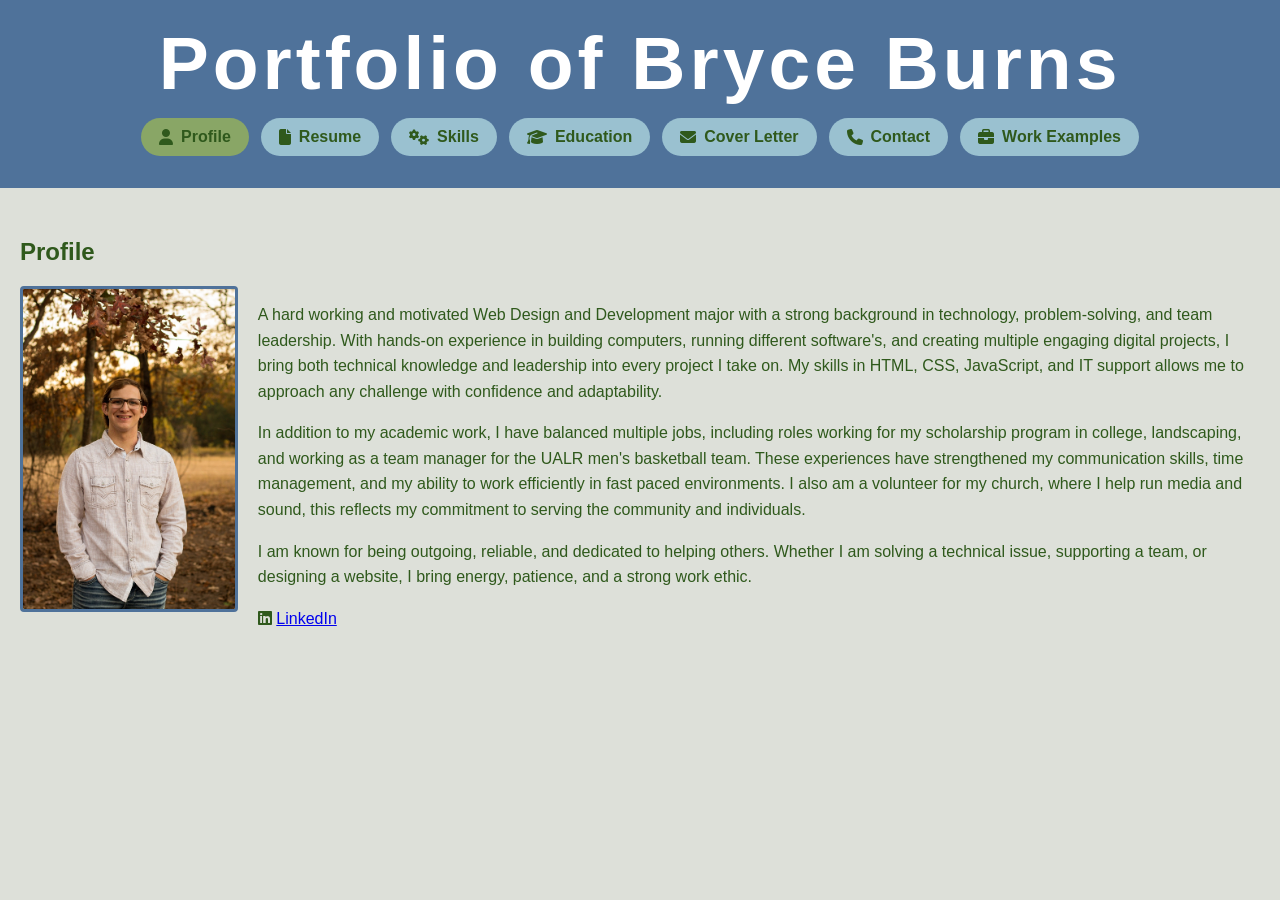
<file: index.html>
<!DOCTYPE html>
<html lang="en">
<head>
    <meta charset="UTF-8">
    <meta name="viewport" content="width=device-width, initial-scale=1.0">
    <title>Portfolio of Bryce Burns</title>
    <link rel="stylesheet" href="assets/css/style.css">
    <link rel="stylesheet" href="https://cdnjs.cloudflare.com/ajax/libs/font-awesome/6.5.0/css/all.min.css">

</head>
<body>

<header>
    <h1>Portfolio of Bryce Burns</h1>
<nav>
    <ul>
        <li class="active"><a href="index.html"><i class="fa-solid fa-user"></i> Profile</a></li>
        <li><a href="resume.html"><i class="fa-solid fa-file"></i> Resume</a></li>
        <li><a href="softskills.html"><i class="fa-solid fa-gears"></i> Skills</a></li>
        <li><a href="education.html"><i class="fa-solid fa-graduation-cap"></i> Education</a></li>
        <li><a href="coverletter.html"><i class="fa-solid fa-envelope"></i> Cover Letter</a></li>
        <li><a href="contact.html"><i class="fa-solid fa-phone"></i> Contact</a></li>
        <li class="dropdown">
            <a href="#"><i class="fa-solid fa-briefcase"></i> Work Examples</a>
            <ul class="dropdown-menu">
                <li><a href="web-examples.html"><i class="fa-solid fa-display"></i> Web Examples</a></li>
                <li><a href="programming-examples.html"><i class="fa-solid fa-code"></i> Programming Examples</a></li>
                <li><a href="database-examples.html"><i class="fa-solid fa-database"></i> Database Examples</a></li>
            </ul>
        </li>
    </ul>
</nav>
</header>


<section class="profile-section">
    <h2>Profile</h2>

    <div class="profile-container">
        <img src="assets/imgs/headshot.JPEG" alt="Profile Photo" class="profile-photo">

        <div class="profile-text">
            <p>A hard working and motivated Web Design and Development major with a strong background in technology, problem-solving, and team leadership. With hands-on experience in building computers, running different software's, and creating multiple engaging digital projects, I bring both technical knowledge and leadership into every project I take on. My skills in HTML, CSS, JavaScript, and IT support allows me to approach any challenge with confidence and adaptability.</p>

            <p>In addition to my academic work, I have balanced multiple jobs, including roles working for my scholarship program in college, landscaping, and working as a team manager for the UALR men's  basketball team. These experiences have strengthened my communication skills, time management, and my ability to work efficiently in fast paced environments. I also am a volunteer for my church, where I help run media and sound, this reflects my commitment to serving the community and individuals.</p>

            <p>I am known for being outgoing, reliable, and dedicated to helping others. Whether I am solving a technical issue, supporting a team, or designing a website, I bring energy, patience, and a strong work ethic.</p>

            <p><i class="fa-brands fa-linkedin"></i> <a href="https://www.linkedin.com/in/bryce-burns/" target="_blank">LinkedIn</a></p>
        </div>
    </div>
</section>

</body>
</html>
</file>
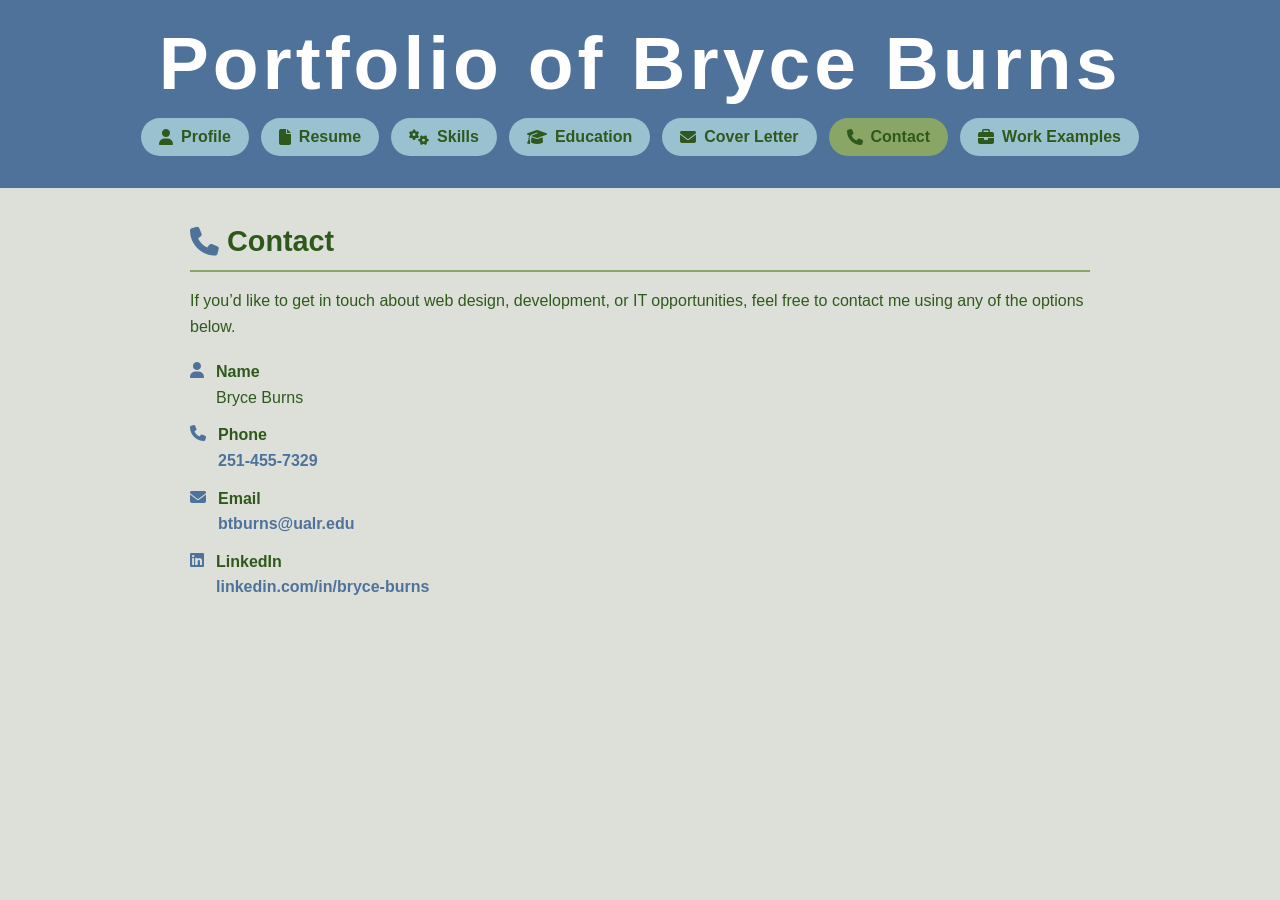
<file: contact.html>
<!DOCTYPE html>
<html lang="en">
<head>
    <meta charset="UTF-8">
    <meta name="viewport" content="width=device-width, initial-scale=1.0">
    <title>Portfolio of Bryce Burns</title>
    <link rel="stylesheet" href="assets/css/style.css">
    <link rel="stylesheet" href="https://cdnjs.cloudflare.com/ajax/libs/font-awesome/6.5.0/css/all.min.css">
</head>
<body>

<header>
    <h1>Portfolio of Bryce Burns</h1>
<nav>
    <ul>
        <li><a href="index.html"><i class="fa-solid fa-user"></i> Profile</a></li>
        <li><a href="resume.html"><i class="fa-solid fa-file"></i> Resume</a></li>
        <li><a href="softskills.html"><i class="fa-solid fa-gears"></i> Skills</a></li>
        <li><a href="education.html"><i class="fa-solid fa-graduation-cap"></i> Education</a></li>
        <li><a href="coverletter.html"><i class="fa-solid fa-envelope"></i> Cover Letter</a></li>
        <li class="active"><a href="contact.html"><i class="fa-solid fa-phone"></i> Contact</a></li>
        <li class="dropdown">
            <a href="#"><i class="fa-solid fa-briefcase"></i> Work Examples</a>
            <ul class="dropdown-menu">
                <li><a href="web-examples.html"><i class="fa-solid fa-display"></i> Web Examples</a></li>
                <li><a href="programming-examples.html"><i class="fa-solid fa-code"></i> Programming Examples</a></li>
                <li><a href="database-examples.html"><i class="fa-solid fa-database"></i> Database Examples</a></li>
            </ul>
        </li>
    </ul>
</nav>
</header>

<main class="contact-page">
    <section class="contact-section">
        <h2><i class="fa-solid fa-phone"></i> Contact</h2>

        <p class="contact-intro">
            If you’d like to get in touch about web design, development, or IT opportunities,
            feel free to contact me using any of the options below.
        </p>

        <div class="contact-items">
            <div class="contact-row">
                <i class="fa-solid fa-user"></i>
                <div>
                    <strong>Name</strong><br>
                    Bryce Burns
                </div>
            </div>

            <div class="contact-row">
                <i class="fa-solid fa-phone"></i>
                <div>
                    <strong>Phone</strong><br>
                    <a href="tel:12514557329">251-455-7329</a>
                </div>
            </div>

            <div class="contact-row">
                <i class="fa-solid fa-envelope"></i>
                <div>
                    <strong>Email</strong><br>
                    <a href="mailto:btburns@ualr.edu">btburns@ualr.edu</a>
                </div>
            </div>

            <div class="contact-row">
                <i class="fa-brands fa-linkedin"></i>
                <div>
                    <strong>LinkedIn</strong><br>
                    <a href="https://www.linkedin.com/in/bryce-burns/" target="_blank">
                        linkedin.com/in/bryce-burns
                    </a>
                </div>
            </div>
        </div>
    </section>
</main>

</body>
</html>
</file>
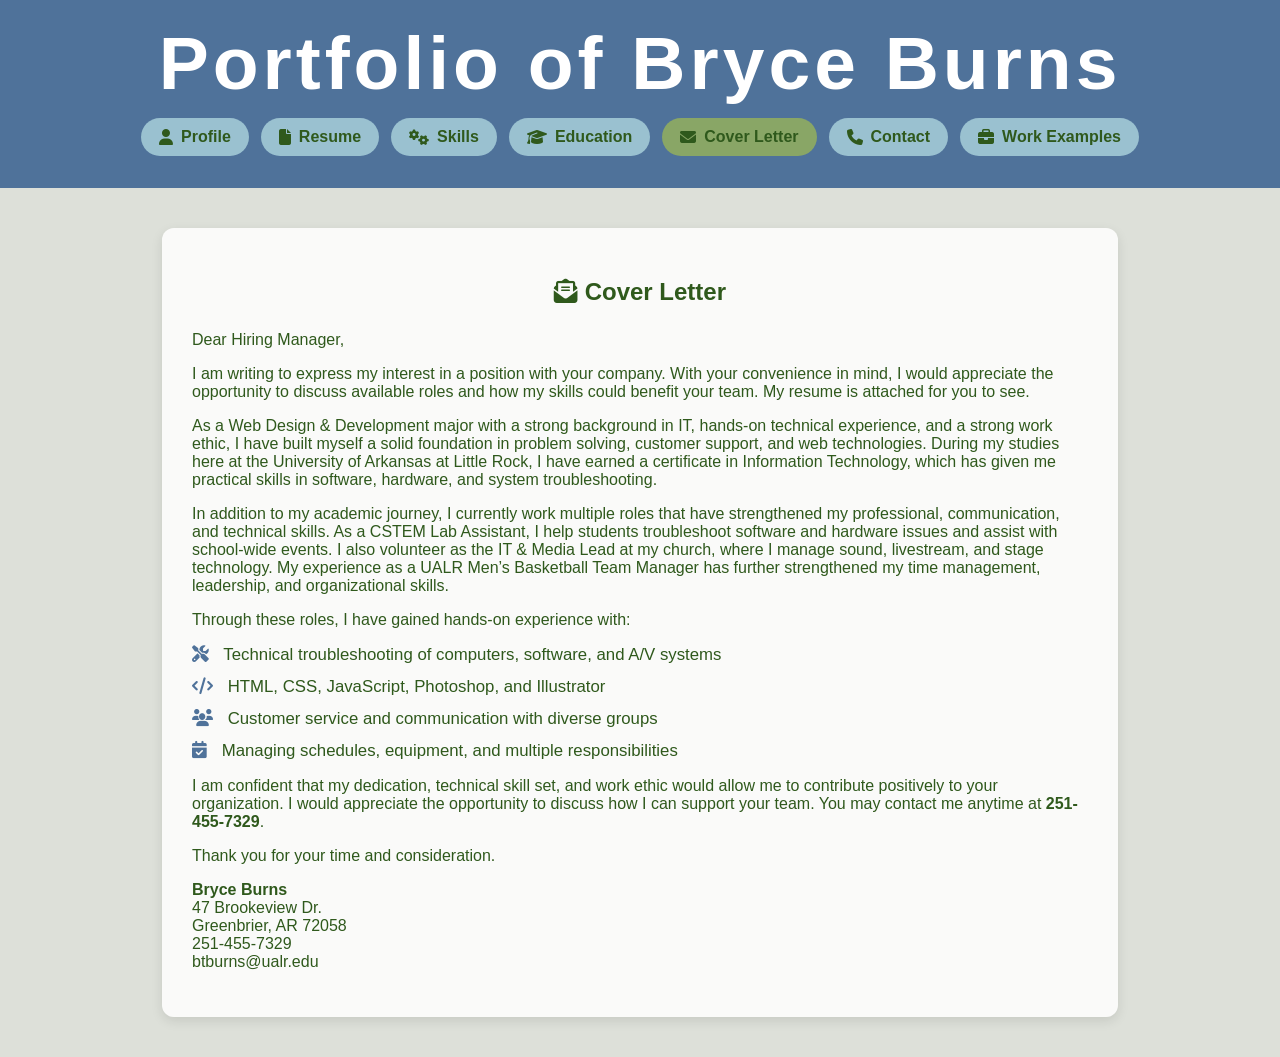
<file: coverletter.html>
<!DOCTYPE html>
<html lang="en">
<head>
    <meta charset="UTF-8">
    <meta name="viewport" content="width=device-width, initial-scale=1.0">
    <title>Portfolio of Bryce Burns</title>
    <link rel="stylesheet" href="assets/css/style.css">
    <link rel="stylesheet" href="https://cdnjs.cloudflare.com/ajax/libs/font-awesome/6.5.0/css/all.min.css">
</head>

<body>

<header>
    <h1>Portfolio of Bryce Burns</h1>
<nav>
    <ul>
        <li><a href="index.html"><i class="fa-solid fa-user"></i> Profile</a></li>
        <li><a href="resume.html"><i class="fa-solid fa-file"></i> Resume</a></li>
        <li><a href="softskills.html"><i class="fa-solid fa-gears"></i> Skills</a></li>
        <li><a href="education.html"><i class="fa-solid fa-graduation-cap"></i> Education</a></li>
        <li class="active"><a href="coverletter.html"><i class="fa-solid fa-envelope"></i> Cover Letter</a></li>
        <li><a href="contact.html"><i class="fa-solid fa-phone"></i> Contact</a></li>
        <li class="dropdown">
            <a href="#"><i class="fa-solid fa-briefcase"></i> Work Examples</a>
            <ul class="dropdown-menu">
                <li><a href="web-examples.html"><i class="fa-solid fa-display"></i> Web Examples</a></li>
                <li><a href="programming-examples.html"><i class="fa-solid fa-code"></i> Programming Examples</a></li>
                <li><a href="database-examples.html"><i class="fa-solid fa-database"></i> Database Examples</a></li>
            </ul>
        </li>
    </ul>
</nav>
</header>

<main>
    <section class="cover-letter-container">
        <h2><i class="fa-solid fa-envelope-open-text"></i> Cover Letter</h2>

        <p>Dear Hiring Manager,</p>

        <p>
            I am writing to express my interest in a position with your company. 
            With your convenience in mind, I would appreciate the opportunity to discuss 
            available roles and how my skills could benefit your team. 
            My resume is attached for you to see.
        </p>

        <p>
            As a Web Design & Development major with a strong background in IT, hands-on 
            technical experience, and a strong work ethic, I have built myself a solid 
            foundation in problem solving, customer support, and web technologies. 
            During my studies here at the University of Arkansas at Little Rock, I have 
            earned a certificate in Information Technology, which has given me practical 
            skills in software, hardware, and system troubleshooting.
        </p>

        <p>
            In addition to my academic journey, I currently work multiple roles that have 
            strengthened my professional, communication, and technical skills. 
            As a CSTEM Lab Assistant, I help students troubleshoot software and hardware 
            issues and assist with school-wide events. 
            I also volunteer as the IT & Media Lead at my church, where I manage sound, 
            livestream, and stage technology. 
            My experience as a UALR Men’s Basketball Team Manager has further strengthened 
            my time management, leadership, and organizational skills.
        </p>

        <p>Through these roles, I have gained hands-on experience with:</p>

        <ul class="cover-letter-list">
            <li><i class="fa-solid fa-screwdriver-wrench"></i> Technical troubleshooting of computers, software, and A/V systems</li>
            <li><i class="fa-solid fa-code"></i> HTML, CSS, JavaScript, Photoshop, and Illustrator</li>
            <li><i class="fa-solid fa-users"></i> Customer service and communication with diverse groups</li>
            <li><i class="fa-solid fa-calendar-check"></i> Managing schedules, equipment, and multiple responsibilities</li>
        </ul>

        <p>
            I am confident that my dedication, technical skill set, and work ethic would 
            allow me to contribute positively to your organization. 
            I would appreciate the opportunity to discuss how I can support your team. 
            You may contact me anytime at <strong>251-455-7329</strong>.
        </p>

        <p>Thank you for your time and consideration.</p>

        <p>
            <strong>Bryce Burns</strong><br>
            47 Brookeview Dr.<br>
            Greenbrier, AR 72058<br>
            251-455-7329<br>
            btburns@ualr.edu
        </p>
    </section>
</main>

</body>
</html>
</file>
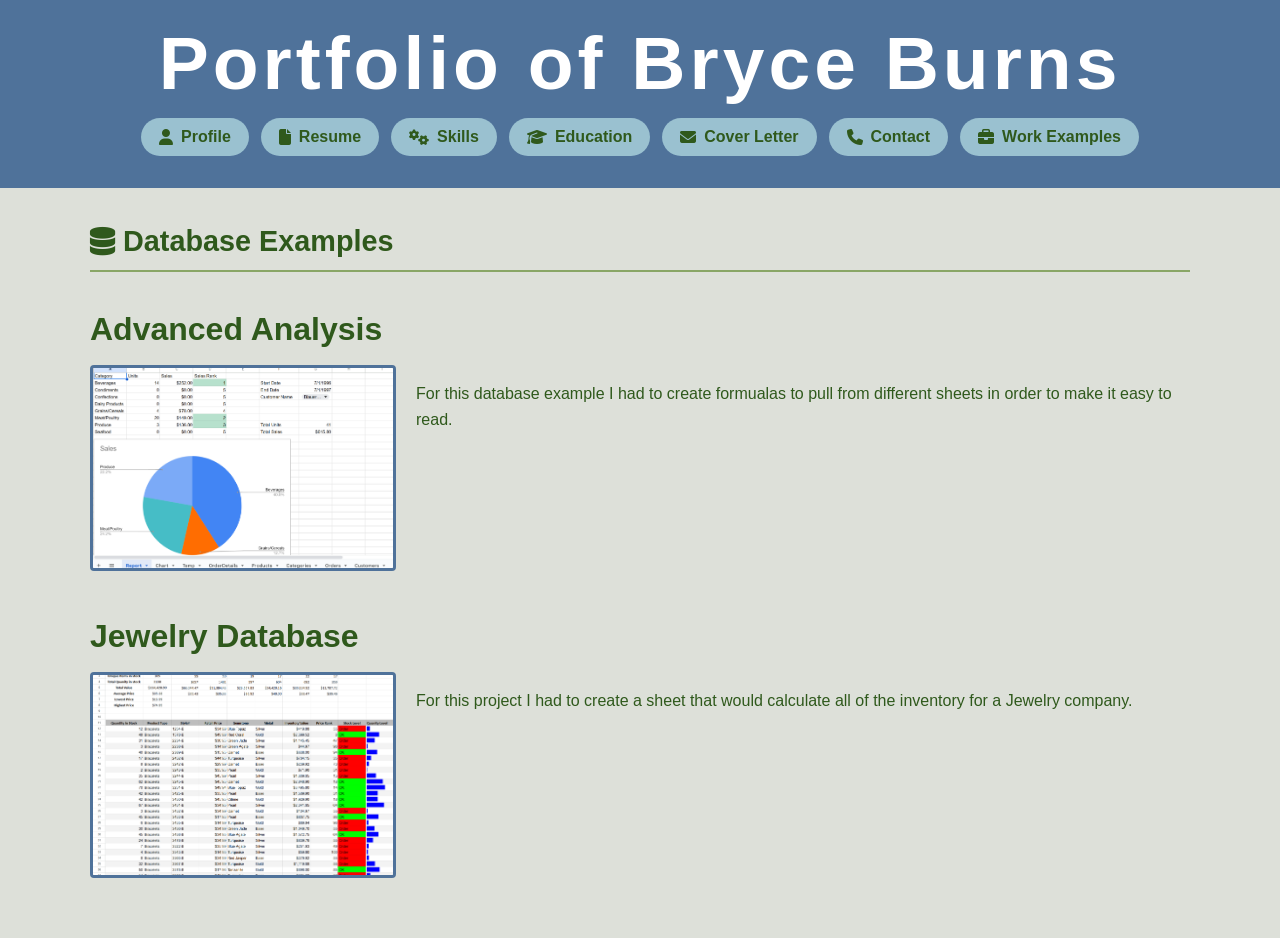
<file: database-examples.html>
<!DOCTYPE html>
<html lang="en">
<head>
    <meta charset="UTF-8">
    <meta name="viewport" content="width=device-width, initial-scale=1.0">
    <title>Portfolio of Bryce Burns</title>
    <link rel="stylesheet" href="assets/css/style.css">
    <link rel="stylesheet" href="https://cdnjs.cloudflare.com/ajax/libs/font-awesome/6.5.0/css/all.min.css">

</head>
<body>

<header>
    <h1>Portfolio of Bryce Burns</h1>
<nav>
    <ul>
        <li><a href="index.html"><i class="fa-solid fa-user"></i> Profile</a></li>
        <li><a href="resume.html"><i class="fa-solid fa-file"></i> Resume</a></li>
        <li><a href="softskills.html"><i class="fa-solid fa-gears"></i> Skills</a></li>
        <li><a href="education.html"><i class="fa-solid fa-graduation-cap"></i> Education</a></li>
        <li><a href="coverletter.html"><i class="fa-solid fa-envelope"></i> Cover Letter</a></li>
        <li><a href="contact.html"><i class="fa-solid fa-phone"></i> Contact</a></li>
        <li class="dropdown">
            <a href="#"><i class="fa-solid fa-briefcase"></i> Work Examples</a>
            <ul class="dropdown-menu">
                <li><a href="web-examples.html"><i class="fa-solid fa-display"></i> Web Examples</a></li>
                <li><a href="programming-examples.html"><i class="fa-solid fa-code"></i> Programming Examples</a></li>
                <li><a href="database-examples.html" class="active"><i class="fa-solid fa-database"></i> Database Examples</a></li>
            </ul>
        </li>
    </ul>
</nav>
</header>

<main class="web-examples-page">

    <section class="projects-section">
        <h2><i class="fa-solid fa-database"></i> Database Examples</h2>

        <article class="project-row">
            <h3>Advanced Analysis</h3>
            <div class="project-content">
                    <img src="assets/imgs/advancedanalysisexample.png" alt="Screenshot of Advanced Analysis" class="project-image">
                <p>
                    For this database example I had to create formualas to pull from different sheets in order to make it easy to read.
                </p>
            </div>
        </article>

        <article class="project-row">
            <h3>Jewelry Database</h3>
            <div class="project-content">
                    <img src="assets/imgs/jewelryexamples.png" alt="Screenshot of Jewelry Database" class="project-image">
                <p>
                   For this project I had to create a sheet that would calculate all of the inventory for a Jewelry company. 
                </p>
            </div>
        </article>

    </section>

</main>

</body>
</html>
</file>
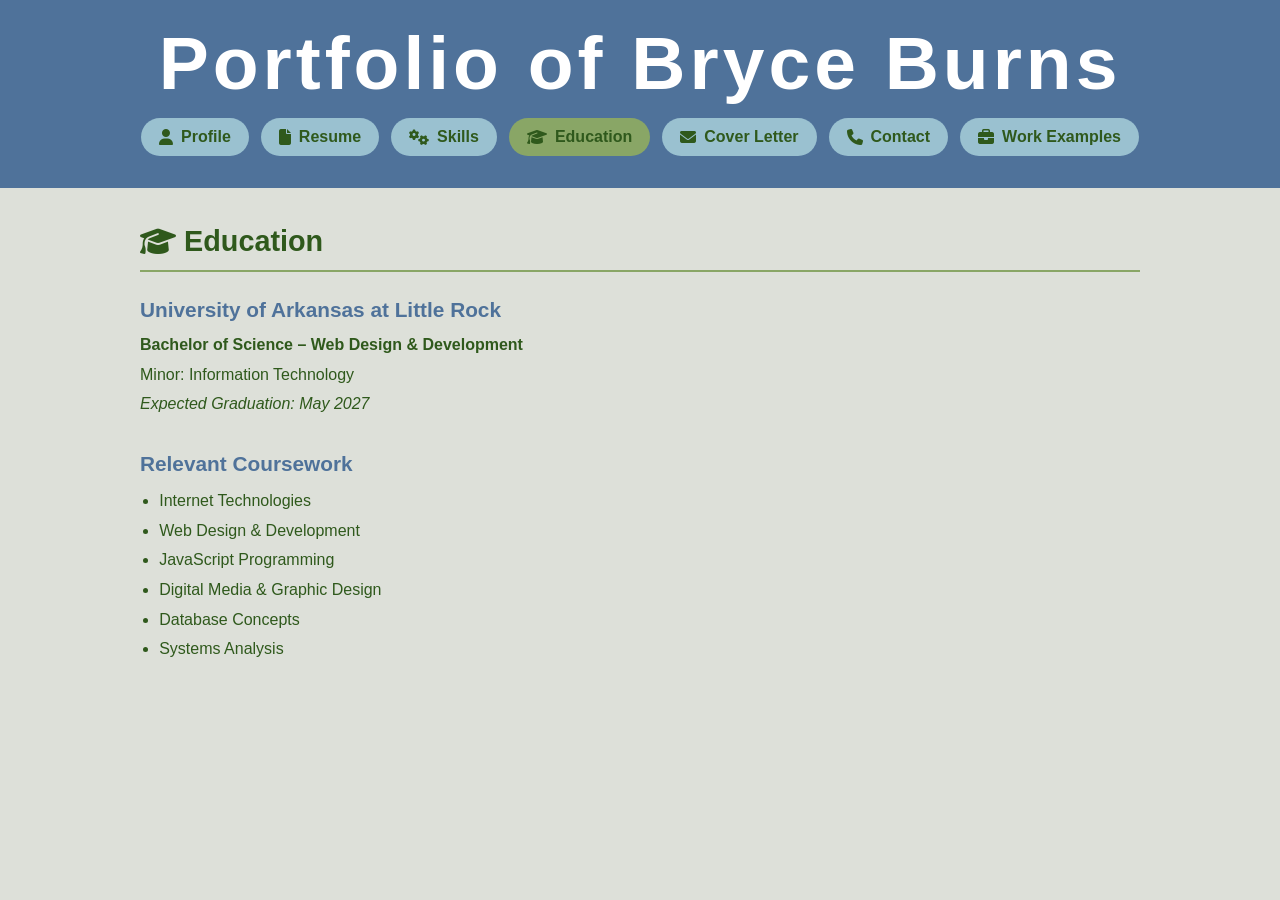
<file: education.html>
<!DOCTYPE html>
<html lang="en">
<head>
    <meta charset="UTF-8">
    <meta name="viewport" content="width=device-width, initial-scale=1.0">
    <title>Portfolio of Bryce Burns</title>
    <link rel="stylesheet" href="assets/css/style.css">
    <link rel="stylesheet" href="https://cdnjs.cloudflare.com/ajax/libs/font-awesome/6.5.0/css/all.min.css">

</head>
<body>

<header>
    <h1>Portfolio of Bryce Burns</h1>

   <nav>
    <ul>
        <li><a href="index.html"><i class="fa-solid fa-user"></i> Profile</a></li>
        <li><a href="resume.html"><i class="fa-solid fa-file"></i> Resume</a></li>
        <li><a href="softskills.html"><i class="fa-solid fa-gears"></i> Skills</a></li>
        <li class="active"><a href="education.html"><i class="fa-solid fa-graduation-cap"></i> Education</a></li>
        <li><a href="coverletter.html"><i class="fa-solid fa-envelope"></i> Cover Letter</a></li>
        <li><a href="contact.html"><i class="fa-solid fa-phone"></i> Contact</a></li>
        <li><a href="#"><i class="fa-solid fa-briefcase"></i> Work Examples</a></li>
    </ul>
</nav>
</header>


<main class="education-page">

    <section class="education-section">
        <h2><i class="fa-solid fa-graduation-cap"></i> Education</h2>

        <div class="education-entry">
            <h3>University of Arkansas at Little Rock</h3>
            <p><strong>Bachelor of Science – Web Design & Development</strong></p>
            <p>Minor: Information Technology</p>
            <p><em>Expected Graduation: May 2027</em></p>
        </div>

        <div class="education-entry">
            <h3>Relevant Coursework</h3>
            <ul>
                <li>Internet Technologies</li>
                <li>Web Design & Development</li>
                <li>JavaScript Programming</li>
                <li>Digital Media & Graphic Design</li>
                <li>Database Concepts</li>
                <li>Systems Analysis</li>
            </ul>
        </div>

    </section>

</main>

</body>
</html>
</file>
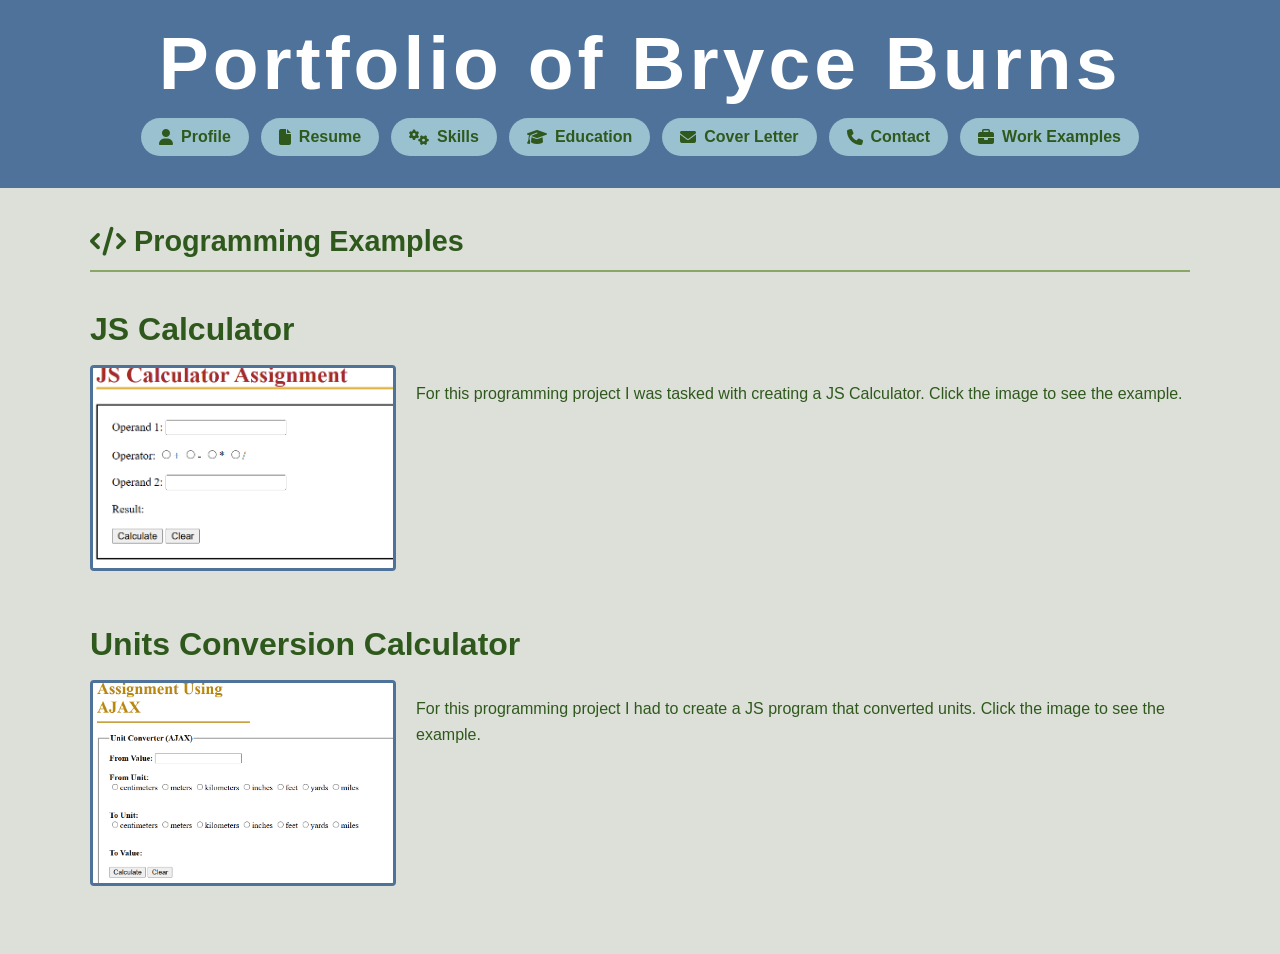
<file: programming-examples.html>
<!DOCTYPE html>
<html lang="en">
<head>
    <meta charset="UTF-8">
    <meta name="viewport" content="width=device-width, initial-scale=1.0">
    <title>Portfolio of Bryce Burns</title>
    <link rel="stylesheet" href="assets/css/style.css">
    <link rel="stylesheet" href="https://cdnjs.cloudflare.com/ajax/libs/font-awesome/6.5.0/css/all.min.css">

</head>
<body>

<header>
    <h1>Portfolio of Bryce Burns</h1>
<nav>
    <ul>
        <li><a href="index.html"><i class="fa-solid fa-user"></i> Profile</a></li>
        <li><a href="resume.html"><i class="fa-solid fa-file"></i> Resume</a></li>
        <li><a href="softskills.html"><i class="fa-solid fa-gears"></i> Skills</a></li>
        <li><a href="education.html"><i class="fa-solid fa-graduation-cap"></i> Education</a></li>
        <li><a href="coverletter.html"><i class="fa-solid fa-envelope"></i> Cover Letter</a></li>
        <li><a href="contact.html"><i class="fa-solid fa-phone"></i> Contact</a></li>
        <li class="dropdown">
            <a href="#"><i class="fa-solid fa-briefcase"></i> Work Examples</a>
            <ul class="dropdown-menu">
                <li><a href="web-examples.html"><i class="fa-solid fa-display"></i> Web Examples</a></li>
                <li><a href="programming-examples.html" class="active"><i class="fa-solid fa-code"></i> Programming Examples</a></li>
                <li><a href="database-examples.html"><i class="fa-solid fa-database"></i> Database Examples</a></li>
            </ul>
        </li>
    </ul>
</nav>
</header>

<main class="web-examples-page">

    <section class="projects-section">
        <h2><i class="fa-solid fa-code"></i> Programming Examples</h2>
        <article class="project-row">
            <h3>JS Calculator</h3>
            <div class="project-content">
                <a href="https://bburns05.github.io/it-pearl/calculator/index.html" target="_blank">
                    <img src="assets/imgs/jscalculatorexample.png"Screenshot of JS Calculator" class="project-image">
                </a>
                <p>
                    For this programming project I was tasked with creating a JS Calculator. Click the image to see the example.
                </p>
            </div>
        </article>

        <article class="project-row">
            <h3>Units Conversion Calculator</h3>
            <div class="project-content">
                <a href="https://bburns05.github.io/it-pearl/unitsconversion/index.html" target="_blank">
                    <img src="assets/imgs/unitsconversationexample.png" alt="Screenshot of Units Conversion" class="project-image">
                </a>
                <p>
                    For this programming project I had to create a JS program that converted units. Click the image to see the example.
                </p>
            </div>
        </article>

    </section>

</main>

</body>
</html>
</file>
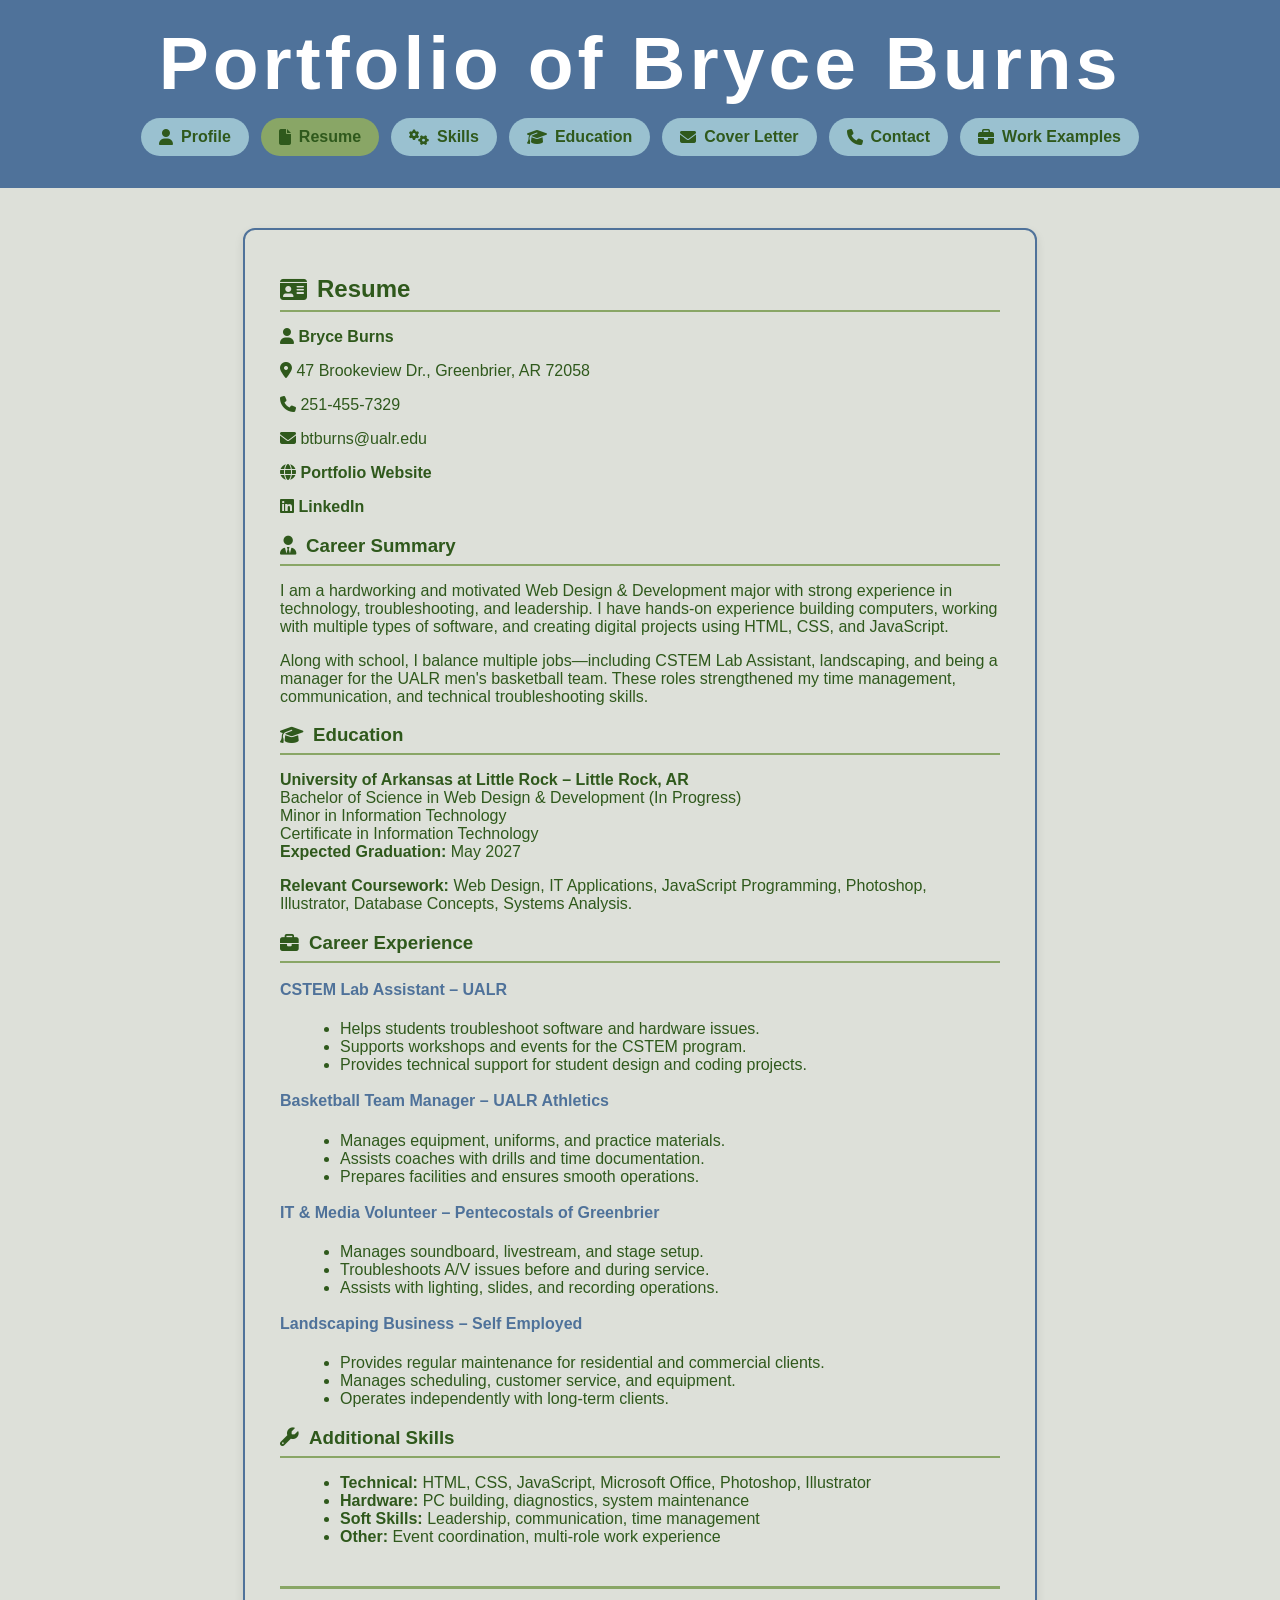
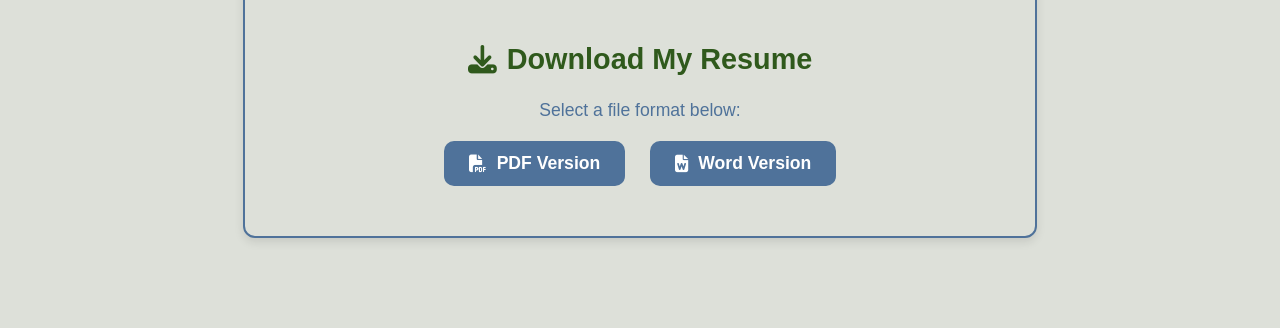
<file: resume.html>
<!DOCTYPE html>
<html lang="en">
<head>
    <meta charset="UTF-8">
    <meta name="viewport" content="width=device-width, initial-scale=1.0">
    <title>Portfolio of Bryce Burns</title>
    <link rel="stylesheet" href="assets/css/style.css">
    <link rel="stylesheet" href="https://cdnjs.cloudflare.com/ajax/libs/font-awesome/6.5.0/css/all.min.css">

</head>
<body>

<header>
    <h1>Portfolio of Bryce Burns</h1>
<nav>
    <ul>
        <li><a href="index.html"><i class="fa-solid fa-user"></i> Profile</a></li>
        <li class="active"><a href="resume.html"><i class="fa-solid fa-file"></i> Resume</a></li>
        <li><a href="softskills.html"><i class="fa-solid fa-gears"></i> Skills</a></li>
        <li><a href="education.html"><i class="fa-solid fa-graduation-cap"></i> Education</a></li>
        <li><a href="coverletter.html"><i class="fa-solid fa-envelope"></i> Cover Letter</a></li>
        <li><a href="contact.html"><i class="fa-solid fa-phone"></i> Contact</a></li>
        <li class="dropdown">
            <a href="#"><i class="fa-solid fa-briefcase"></i> Work Examples</a>
            <ul class="dropdown-menu">
                <li><a href="web-examples.html"><i class="fa-solid fa-display"></i> Web Examples</a></li>
                <li><a href="programming-examples.html"><i class="fa-solid fa-code"></i> Programming Examples</a></li>
                <li><a href="database-examples.html"><i class="fa-solid fa-database"></i> Database Examples</a></li>
            </ul>
        </li>
    </ul>
</nav>
</header>

<main class="resume-content">
    <section class="resume-box">

        <h2><i class="fa-solid fa-id-card"></i> Resume</h2>

        <div class="contact-info">
            <p><strong><i class="fa-solid fa-user"></i> Bryce Burns</strong></p>
            <p><i class="fa-solid fa-location-dot"></i> 47 Brookeview Dr., Greenbrier, AR 72058</p>
            <p><i class="fa-solid fa-phone"></i> 251-455-7329</p>
            <p><i class="fa-solid fa-envelope"></i> btburns@ualr.edu</p>
            <p><i class="fa-solid fa-globe"></i> <a href="https://bburns05.github.io/portfolio/" target="_blank">Portfolio Website</a></p>
            <p><i class="fa-brands fa-linkedin"></i> <a href="https://www.linkedin.com/in/bryce-burns/" target="_blank">LinkedIn</a></p>
        </div>

        <h3><i class="fa-solid fa-user-tie"></i> Career Summary</h3>
        <p>
            I am a hardworking and motivated Web Design & Development major with strong experience in technology,
            troubleshooting, and leadership. I have hands-on experience building computers, working with multiple types of
            software, and creating digital projects using HTML, CSS, and JavaScript.
        </p>

        <p>
            Along with school, I balance multiple jobs—including CSTEM Lab Assistant, landscaping, and being a manager for
            the UALR men's basketball team. These roles strengthened my time management, communication, and technical
            troubleshooting skills.
        </p>

        <h3><i class="fa-solid fa-graduation-cap"></i> Education</h3>

        <p>
            <strong>University of Arkansas at Little Rock – Little Rock, AR</strong><br>
            Bachelor of Science in Web Design & Development (In Progress)<br>
            Minor in Information Technology<br>
            Certificate in Information Technology<br>
            <strong>Expected Graduation:</strong> May 2027
        </p>

        <p><strong>Relevant Coursework:</strong> Web Design, IT Applications, JavaScript Programming, Photoshop, Illustrator,
            Database Concepts, Systems Analysis.
        </p>

        <h3><i class="fa-solid fa-briefcase"></i> Career Experience</h3>

        <h4>CSTEM Lab Assistant – UALR</h4>
        <ul>
            <li>Helps students troubleshoot software and hardware issues.</li>
            <li>Supports workshops and events for the CSTEM program.</li>
            <li>Provides technical support for student design and coding projects.</li>
        </ul>

        <h4>Basketball Team Manager – UALR Athletics</h4>
        <ul>
            <li>Manages equipment, uniforms, and practice materials.</li>
            <li>Assists coaches with drills and time documentation.</li>
            <li>Prepares facilities and ensures smooth operations.</li>
        </ul>

        <h4>IT & Media Volunteer – Pentecostals of Greenbrier</h4>
        <ul>
            <li>Manages soundboard, livestream, and stage setup.</li>
            <li>Troubleshoots A/V issues before and during service.</li>
            <li>Assists with lighting, slides, and recording operations.</li>
        </ul>

        <h4>Landscaping Business – Self Employed</h4>
        <ul>
            <li>Provides regular maintenance for residential and commercial clients.</li>
            <li>Manages scheduling, customer service, and equipment.</li>
            <li>Operates independently with long-term clients.</li>
        </ul>

        <h3><i class="fa-solid fa-wrench"></i> Additional Skills</h3>
        <ul>
            <li><strong>Technical:</strong> HTML, CSS, JavaScript, Microsoft Office, Photoshop, Illustrator</li>
            <li><strong>Hardware:</strong> PC building, diagnostics, system maintenance</li>
            <li><strong>Soft Skills:</strong> Leadership, communication, time management</li>
            <li><strong>Other:</strong> Event coordination, multi-role work experience</li>
        </ul>
        
        <section class="download-links">
             <h2><i class="fa-solid fa-download"></i> Download My Resume</h2>
              <p>Select a file format below:</p>
              <div class="download-buttons">
                <a href="assets/docs/Bryce_Burns_Resume.pdf" class="download-btn" download>
                <i class="fa-solid fa-file-pdf"></i> PDF Version</a>
                <a href="assets/docs/Bryce_Burns_Resume.docx" class="download-btn" download>
                <i class="fa-solid fa-file-word"></i> Word Version</a>
            </div>
    </section>
    </section>
</main>

</body>
</html>
</file>
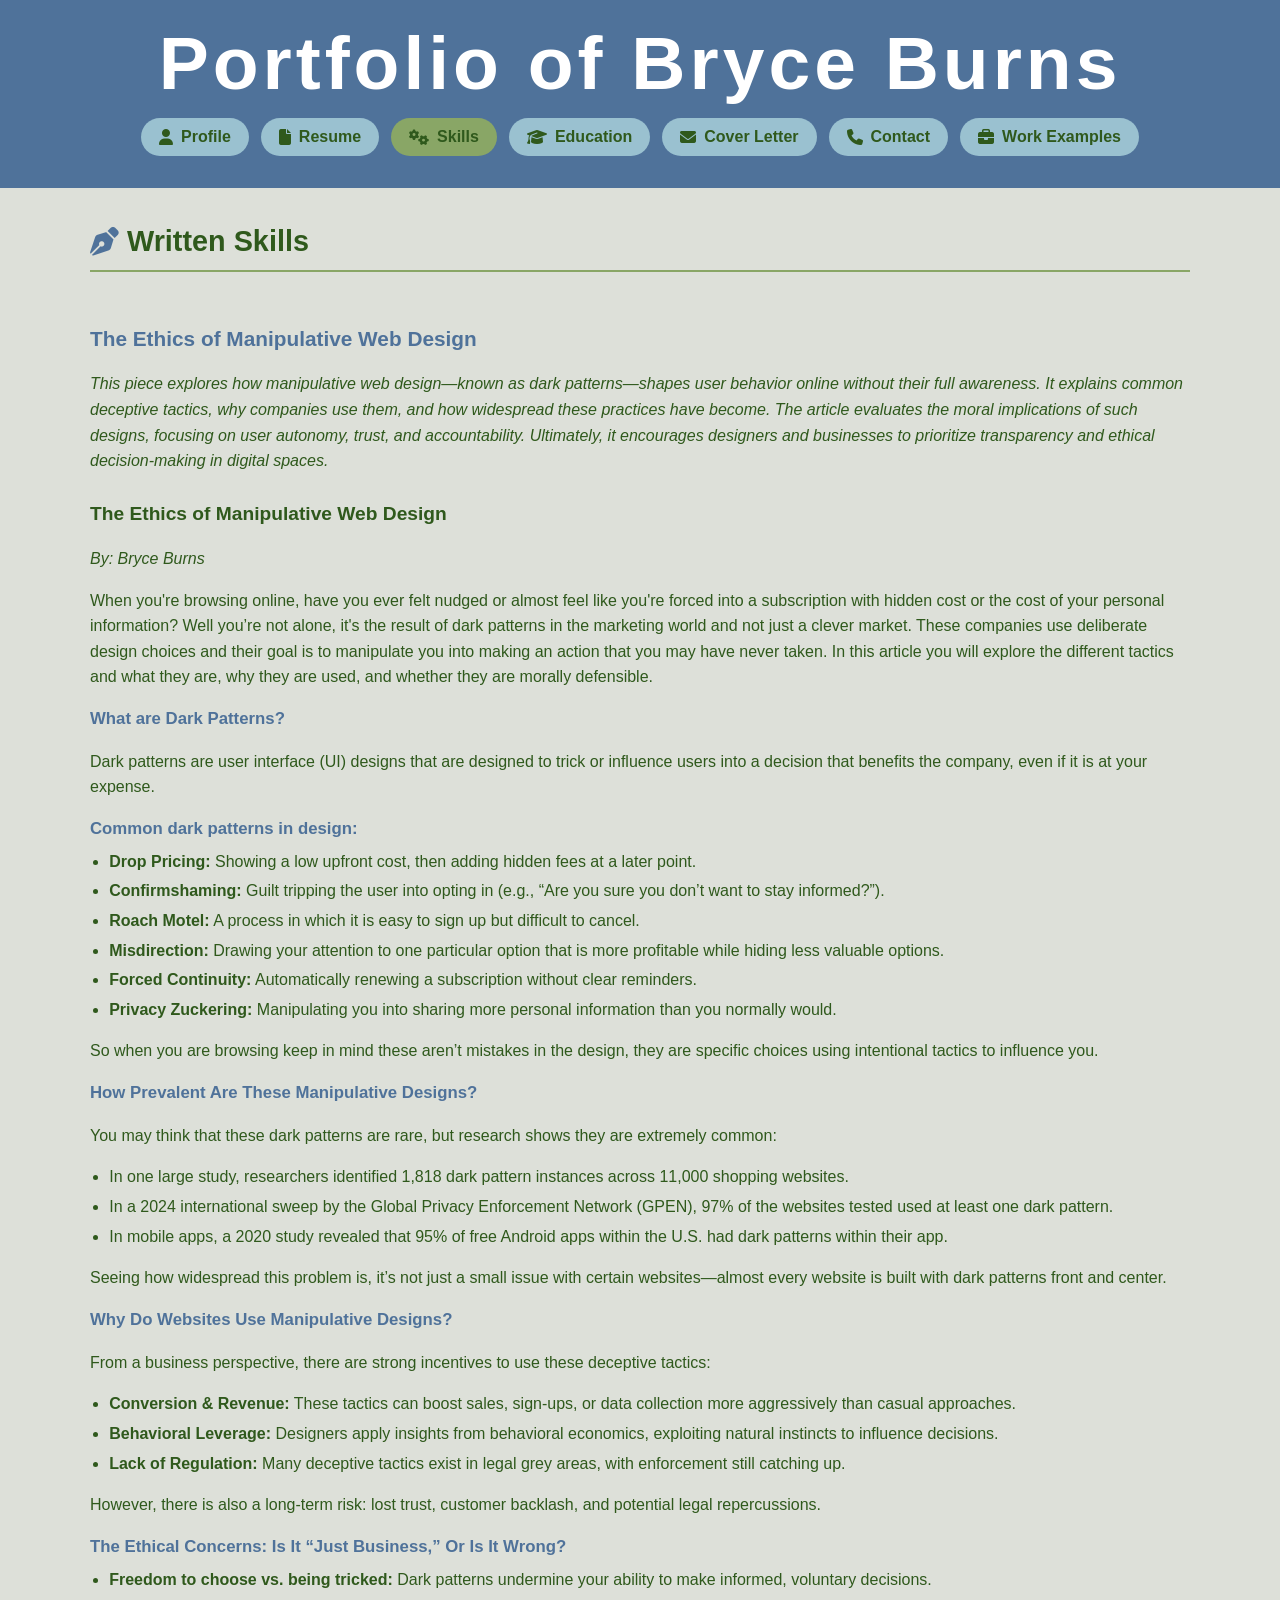
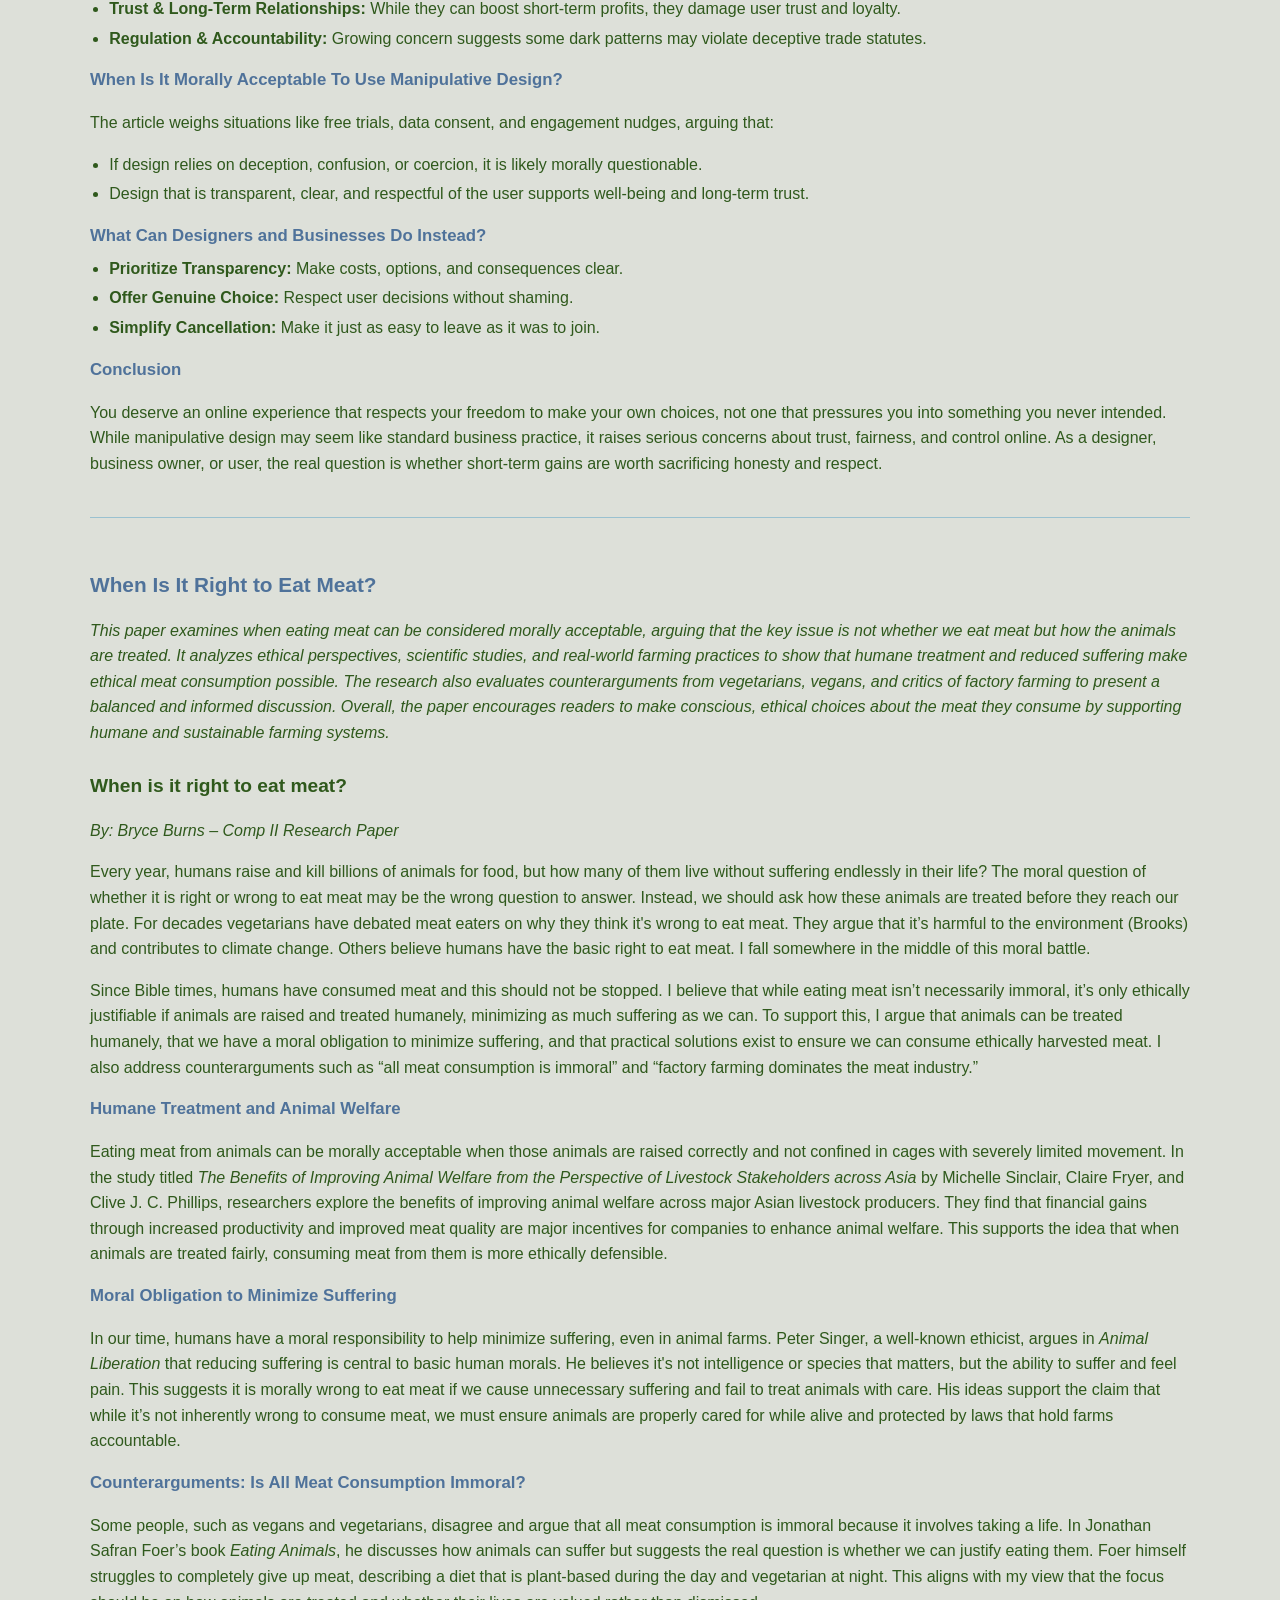
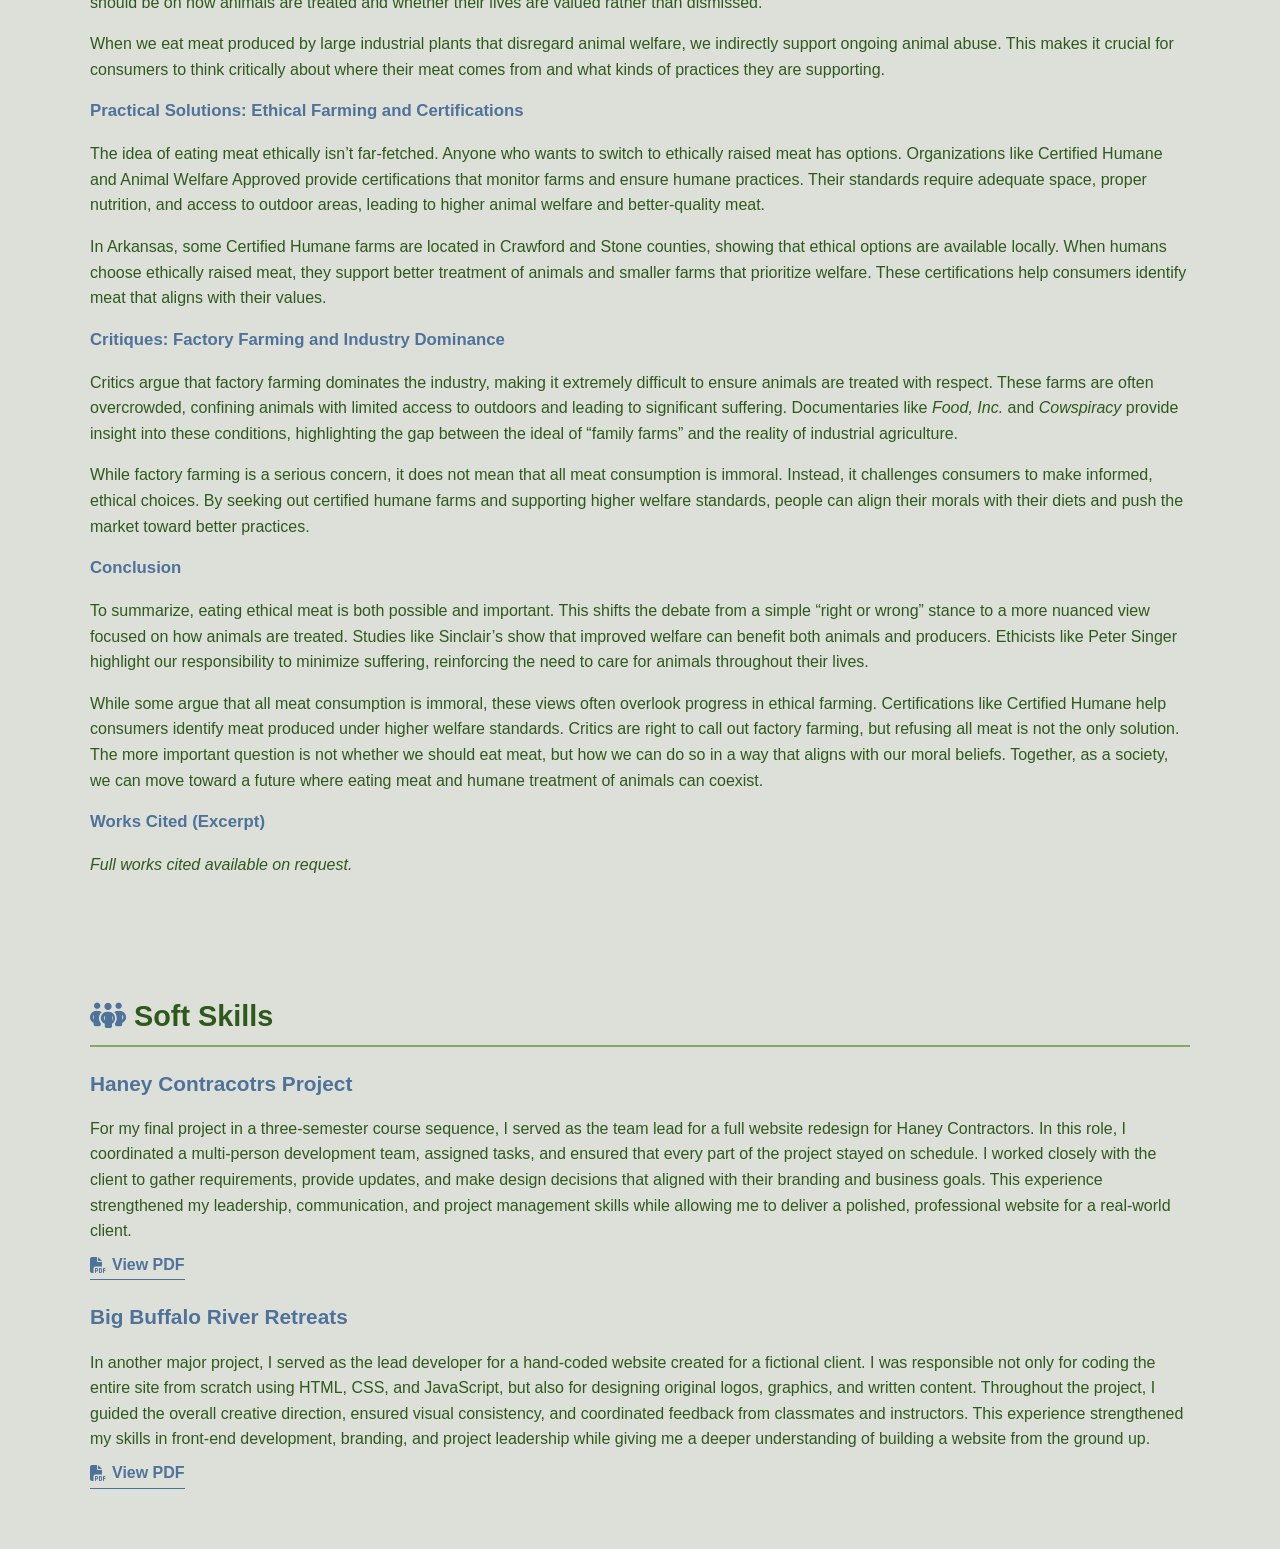
<file: softskills.html>
<!DOCTYPE html>
<html lang="en">
<head>
    <meta charset="UTF-8">
    <meta name="viewport" content="width=device-width, initial-scale=1.0">
    <title>Portfolio of Bryce Burns</title>
    <link rel="stylesheet" href="assets/css/style.css">
    <link rel="stylesheet" href="https://cdnjs.cloudflare.com/ajax/libs/font-awesome/6.5.0/css/all.min.css">
</head>
<body>

<header>
    <h1>Portfolio of Bryce Burns</h1>
<nav>
    <ul>
        <li><a href="index.html"><i class="fa-solid fa-user"></i> Profile</a></li>
        <li><a href="resume.html"><i class="fa-solid fa-file"></i> Resume</a></li>
        <li class="active"><a href="softskills.html"><i class="fa-solid fa-gears"></i> Skills</a></li>
        <li><a href="education.html"><i class="fa-solid fa-graduation-cap"></i> Education</a></li>
        <li><a href="coverletter.html"><i class="fa-solid fa-envelope"></i> Cover Letter</a></li>
        <li><a href="contact.html"><i class="fa-solid fa-phone"></i> Contact</a></li>
        <li class="dropdown">
            <a href="#"><i class="fa-solid fa-briefcase"></i> Work Examples</a>
            <ul class="dropdown-menu">
                <li><a href="web-examples.html"><i class="fa-solid fa-display"></i> Web Examples</a></li>
                <li><a href="programming-examples.html"><i class="fa-solid fa-code"></i> Programming Examples</a></li>
                <li><a href="database-examples.html"><i class="fa-solid fa-database"></i> Database Examples</a></li>
            </ul>
        </li>
    </ul>
</nav>
</header>

<main class="skills-page">

    <section class="written-skills-section">
        <h2><i class="fa-solid fa-pen-nib"></i> Written Skills</h2>

        <article class="writing-sample">
            <h3>The Ethics of Manipulative Web Design</h3>
            <p class="writing-description">
                This piece explores how manipulative web design—known as dark patterns—shapes user behavior online without their full awareness. 
                It explains common deceptive tactics, why companies use them, and how widespread these practices have become. 
                The article evaluates the moral implications of such designs, focusing on user autonomy, trust, and accountability. 
                Ultimately, it encourages designers and businesses to prioritize transparency and ethical decision-making in digital spaces.
            </p>

            <div class="writing-body">
                <h4>The Ethics of Manipulative Web Design</h4>
                <p><em>By: Bryce Burns</em></p>

                <p>
                    When you're browsing online, have you ever felt nudged or almost feel like you're forced into a subscription 
                    with hidden cost or the cost of your personal information? Well you’re not alone, it's the result of dark patterns 
                    in the marketing world and not just a clever market. These companies use deliberate design choices and their goal 
                    is to manipulate you into making an action that you may have never taken. In this article you will explore the 
                    different tactics and what they are, why they are used, and whether they are morally defensible.
                </p>

                <h5>What are Dark Patterns?</h5>
                <p>
                    Dark patterns are user interface (UI) designs that are designed to trick or influence users into a decision 
                    that benefits the company, even if it is at your expense.
                </p>

                <h5>Common dark patterns in design:</h5>
                <ul>
                    <li><strong>Drop Pricing:</strong> Showing a low upfront cost, then adding hidden fees at a later point.</li>
                    <li><strong>Confirmshaming:</strong> Guilt tripping the user into opting in (e.g., “Are you sure you don’t want to stay informed?”).</li>
                    <li><strong>Roach Motel:</strong> A process in which it is easy to sign up but difficult to cancel.</li>
                    <li><strong>Misdirection:</strong> Drawing your attention to one particular option that is more profitable while hiding less valuable options.</li>
                    <li><strong>Forced Continuity:</strong> Automatically renewing a subscription without clear reminders.</li>
                    <li><strong>Privacy Zuckering:</strong> Manipulating you into sharing more personal information than you normally would.</li>
                </ul>

                <p>
                    So when you are browsing keep in mind these aren’t mistakes in the design, they are specific choices 
                    using intentional tactics to influence you.
                </p>

                <h5>How Prevalent Are These Manipulative Designs?</h5>
                <p>You may think that these dark patterns are rare, but research shows they are extremely common:</p>
                <ul>
                    <li>In one large study, researchers identified 1,818 dark pattern instances across 11,000 shopping websites.</li>
                    <li>In a 2024 international sweep by the Global Privacy Enforcement Network (GPEN), 97% of the websites tested used at least one dark pattern.</li>
                    <li>In mobile apps, a 2020 study revealed that 95% of free Android apps within the U.S. had dark patterns within their app.</li>
                </ul>
                <p>
                    Seeing how widespread this problem is, it’s not just a small issue with certain websites—almost every website 
                    is built with dark patterns front and center.
                </p>

                <h5>Why Do Websites Use Manipulative Designs?</h5>
                <p>From a business perspective, there are strong incentives to use these deceptive tactics:</p>
                <ul>
                    <li><strong>Conversion & Revenue:</strong> These tactics can boost sales, sign-ups, or data collection more aggressively than casual approaches.</li>
                    <li><strong>Behavioral Leverage:</strong> Designers apply insights from behavioral economics, exploiting natural instincts to influence decisions.</li>
                    <li><strong>Lack of Regulation:</strong> Many deceptive tactics exist in legal grey areas, with enforcement still catching up.</li>
                </ul>
                <p>
                    However, there is also a long-term risk: lost trust, customer backlash, and potential legal repercussions.
                </p>

                <h5>The Ethical Concerns: Is It “Just Business,” Or Is It Wrong?</h5>
                <ul>
                    <li><strong>Freedom to choose vs. being tricked:</strong> Dark patterns undermine your ability to make informed, voluntary decisions.</li>
                    <li><strong>Trust & Long-Term Relationships:</strong> While they can boost short-term profits, they damage user trust and loyalty.</li>
                    <li><strong>Regulation & Accountability:</strong> Growing concern suggests some dark patterns may violate deceptive trade statutes.</li>
                </ul>

                <h5>When Is It Morally Acceptable To Use Manipulative Design?</h5>
                <p>The article weighs situations like free trials, data consent, and engagement nudges, arguing that:</p>
                <ul>
                    <li>If design relies on deception, confusion, or coercion, it is likely morally questionable.</li>
                    <li>Design that is transparent, clear, and respectful of the user supports well-being and long-term trust.</li>
                </ul>

                <h5>What Can Designers and Businesses Do Instead?</h5>
                <ul>
                    <li><strong>Prioritize Transparency:</strong> Make costs, options, and consequences clear.</li>
                    <li><strong>Offer Genuine Choice:</strong> Respect user decisions without shaming.</li>
                    <li><strong>Simplify Cancellation:</strong> Make it just as easy to leave as it was to join.</li>
                </ul>

                <h5>Conclusion</h5>
                <p>
                    You deserve an online experience that respects your freedom to make your own choices, not one that pressures you 
                    into something you never intended. While manipulative design may seem like standard business practice, it raises 
                    serious concerns about trust, fairness, and control online. As a designer, business owner, or user, the real question 
                    is whether short-term gains are worth sacrificing honesty and respect.
                </p>
            </div>
        </article>

        <article class="writing-sample">
            <h3>When Is It Right to Eat Meat?</h3>
            <p class="writing-description">
                This paper examines when eating meat can be considered morally acceptable, arguing that the key issue is not whether we eat meat but how the animals are treated. 
                It analyzes ethical perspectives, scientific studies, and real-world farming practices to show that humane treatment and reduced suffering make ethical meat consumption possible. 
                The research also evaluates counterarguments from vegetarians, vegans, and critics of factory farming to present a balanced and informed discussion. 
                Overall, the paper encourages readers to make conscious, ethical choices about the meat they consume by supporting humane and sustainable farming systems.
            </p>

            <div class="writing-body">
                <h4>When is it right to eat meat?</h4>
                <p><em>By: Bryce Burns – Comp II Research Paper</em></p>

                <p>
                    Every year, humans raise and kill billions of animals for food, but how many of them live without suffering endlessly in their life? 
                    The moral question of whether it is right or wrong to eat meat may be the wrong question to answer. Instead, we should ask how these animals 
                    are treated before they reach our plate. For decades vegetarians have debated meat eaters on why they think it's wrong to eat meat. 
                    They argue that it’s harmful to the environment (Brooks) and contributes to climate change. Others believe humans have the basic right to eat meat. 
                    I fall somewhere in the middle of this moral battle.
                </p>

                <p>
                    Since Bible times, humans have consumed meat and this should not be stopped. 
                    I believe that while eating meat isn’t necessarily immoral, it’s only ethically justifiable if animals are raised and treated humanely, 
                    minimizing as much suffering as we can. To support this, I argue that animals can be treated humanely, that we have a moral obligation 
                    to minimize suffering, and that practical solutions exist to ensure we can consume ethically harvested meat. I also address counterarguments 
                    such as “all meat consumption is immoral” and “factory farming dominates the meat industry.”
                </p>

                <h5>Humane Treatment and Animal Welfare</h5>
                <p>
                    Eating meat from animals can be morally acceptable when those animals are raised correctly and not confined in cages with severely limited movement. 
                    In the study titled <em>The Benefits of Improving Animal Welfare from the Perspective of Livestock Stakeholders across Asia</em> by Michelle Sinclair, 
                    Claire Fryer, and Clive J. C. Phillips, researchers explore the benefits of improving animal welfare across major Asian livestock producers. 
                    They find that financial gains through increased productivity and improved meat quality are major incentives for companies to enhance animal welfare. 
                    This supports the idea that when animals are treated fairly, consuming meat from them is more ethically defensible.
                </p>

                <h5>Moral Obligation to Minimize Suffering</h5>
                <p>
                    In our time, humans have a moral responsibility to help minimize suffering, even in animal farms. 
                    Peter Singer, a well-known ethicist, argues in <em>Animal Liberation</em> that reducing suffering is central to basic human morals. 
                    He believes it's not intelligence or species that matters, but the ability to suffer and feel pain. 
                    This suggests it is morally wrong to eat meat if we cause unnecessary suffering and fail to treat animals with care. 
                    His ideas support the claim that while it’s not inherently wrong to consume meat, we must ensure animals are properly cared for while alive 
                    and protected by laws that hold farms accountable.
                </p>

                <h5>Counterarguments: Is All Meat Consumption Immoral?</h5>
                <p>
                    Some people, such as vegans and vegetarians, disagree and argue that all meat consumption is immoral because it involves taking a life. 
                    In Jonathan Safran Foer’s book <em>Eating Animals</em>, he discusses how animals can suffer but suggests the real question is whether we can 
                    justify eating them. Foer himself struggles to completely give up meat, describing a diet that is plant-based during the day and vegetarian at night. 
                    This aligns with my view that the focus should be on how animals are treated and whether their lives are valued rather than dismissed.
                </p>

                <p>
                    When we eat meat produced by large industrial plants that disregard animal welfare, we indirectly support ongoing animal abuse. 
                    This makes it crucial for consumers to think critically about where their meat comes from and what kinds of practices they are supporting.
                </p>

                <h5>Practical Solutions: Ethical Farming and Certifications</h5>
                <p>
                    The idea of eating meat ethically isn’t far-fetched. Anyone who wants to switch to ethically raised meat has options. 
                    Organizations like Certified Humane and Animal Welfare Approved provide certifications that monitor farms and ensure humane practices. 
                    Their standards require adequate space, proper nutrition, and access to outdoor areas, leading to higher animal welfare and better-quality meat.
                </p>

                <p>
                    In Arkansas, some Certified Humane farms are located in Crawford and Stone counties, showing that ethical options are available locally. 
                    When humans choose ethically raised meat, they support better treatment of animals and smaller farms that prioritize welfare. 
                    These certifications help consumers identify meat that aligns with their values.
                </p>

                <h5>Critiques: Factory Farming and Industry Dominance</h5>
                <p>
                    Critics argue that factory farming dominates the industry, making it extremely difficult to ensure animals are treated with respect. 
                    These farms are often overcrowded, confining animals with limited access to outdoors and leading to significant suffering. 
                    Documentaries like <em>Food, Inc.</em> and <em>Cowspiracy</em> provide insight into these conditions, highlighting the gap between 
                    the ideal of “family farms” and the reality of industrial agriculture.
                </p>

                <p>
                    While factory farming is a serious concern, it does not mean that all meat consumption is immoral. 
                    Instead, it challenges consumers to make informed, ethical choices. By seeking out certified humane farms and supporting 
                    higher welfare standards, people can align their morals with their diets and push the market toward better practices.
                </p>

                <h5>Conclusion</h5>
                <p>
                    To summarize, eating ethical meat is both possible and important. This shifts the debate from a simple “right or wrong” stance 
                    to a more nuanced view focused on how animals are treated. Studies like Sinclair’s show that improved welfare can benefit both animals and producers. 
                    Ethicists like Peter Singer highlight our responsibility to minimize suffering, reinforcing the need to care for animals throughout their lives.
                </p>

                <p>
                    While some argue that all meat consumption is immoral, these views often overlook progress in ethical farming. 
                    Certifications like Certified Humane help consumers identify meat produced under higher welfare standards. 
                    Critics are right to call out factory farming, but refusing all meat is not the only solution. 
                    The more important question is not whether we should eat meat, but how we can do so in a way that aligns with our moral beliefs. 
                    Together, as a society, we can move toward a future where eating meat and humane treatment of animals can coexist.
                </p>

                <h5>Works Cited (Excerpt)</h5>
                <p><em>Full works cited available on request.</em></p>
            </div>
        </article>
    </section>

    <section class="soft-skills-section">
        <h2><i class="fa-solid fa-people-group"></i> Soft Skills</h2>

        <div class="soft-skill-item">
            <h3>Haney Contracotrs Project</h3>
            <p>
                For my final project in a three-semester course sequence, I served as the team lead for a full website redesign for Haney Contractors. In this role, I coordinated a multi-person development team, assigned tasks, and ensured that every part of the project stayed on schedule. I worked closely with the client to gather requirements, provide updates, and make design decisions that aligned with their branding and business goals. This experience strengthened my leadership, communication, and project management skills while allowing me to deliver a polished, professional website for a real-world client.
            </p>
            <a href="assets/docs/BCWDevWorkspres.pdf" class="soft-skill-link">
                <i class="fa-solid fa-file-pdf"></i> View PDF
            </a>
        </div>

        <div class="soft-skill-item">
            <h3>Big Buffalo River Retreats</h3>
            <p>
                In another major project, I served as the lead developer for a hand-coded website created for a fictional client. I was responsible not only for coding the entire site from scratch using HTML, CSS, and JavaScript, but also for designing original logos, graphics, and written content. Throughout the project, I guided the overall creative direction, ensured visual consistency, and coordinated feedback from classmates and instructors. This experience strengthened my skills in front-end development, branding, and project leadership while giving me a deeper understanding of building a website from the ground up.
            </p>
            <a href="assets/docs/BigBuffalopres.pdf" class="soft-skill-link">
                <i class="fa-solid fa-file-pdf"></i> View PDF
            </a>
        </div>
    </section>

</main>

</body>
</html>
</file>
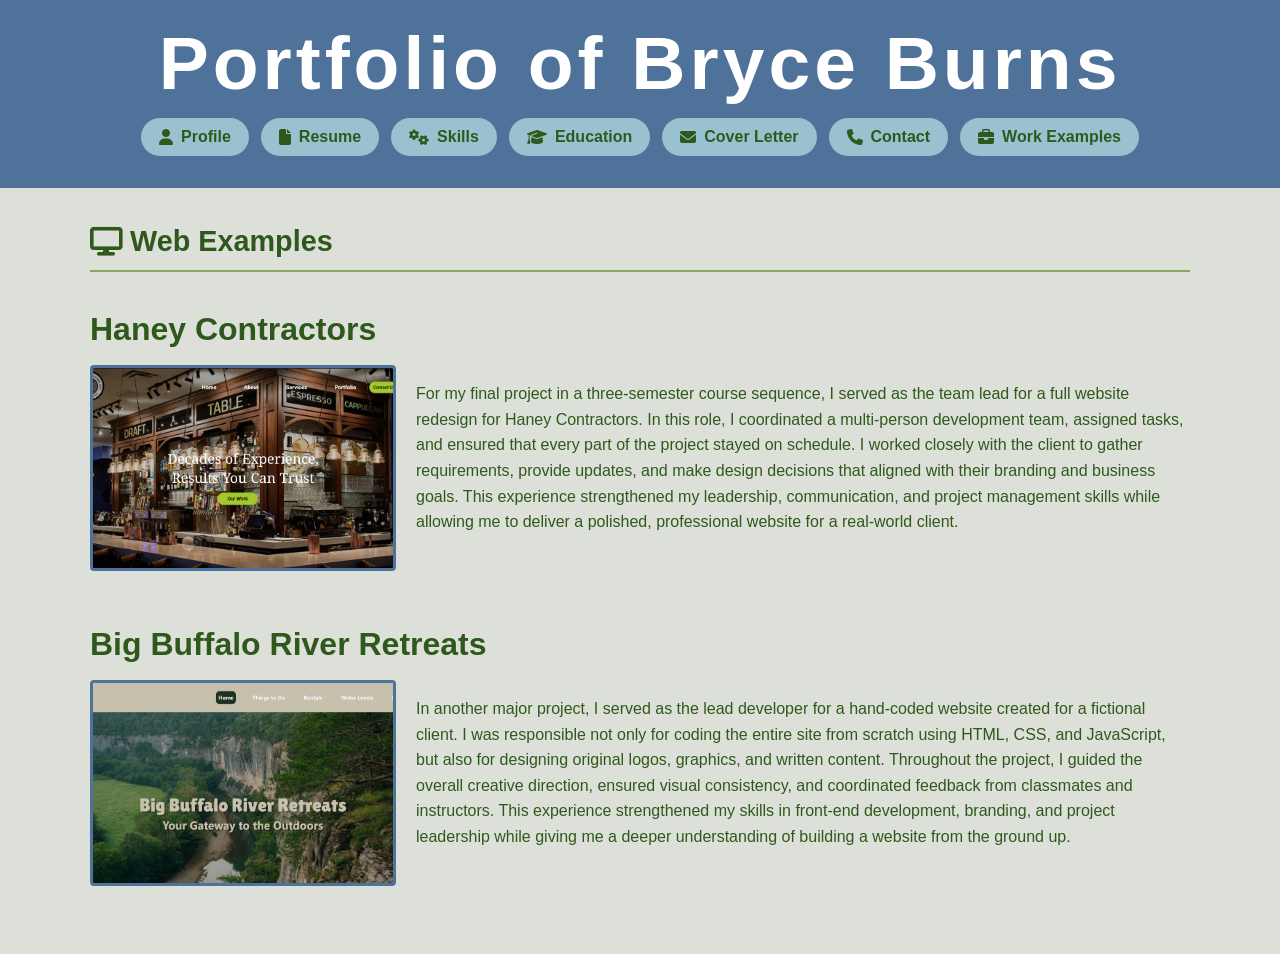
<file: web-examples.html>
<!DOCTYPE html>
<html lang="en">
<head>
    <meta charset="UTF-8">
    <meta name="viewport" content="width=device-width, initial-scale=1.0">
    <title>Portfolio of Bryce Burns</title>
    <link rel="stylesheet" href="assets/css/style.css">
    <link rel="stylesheet" href="https://cdnjs.cloudflare.com/ajax/libs/font-awesome/6.5.0/css/all.min.css">

</head>
<body>

<header>
    <h1>Portfolio of Bryce Burns</h1>
<nav>
    <ul>
        <li><a href="index.html"><i class="fa-solid fa-user"></i> Profile</a></li>
        <li><a href="resume.html"><i class="fa-solid fa-file"></i> Resume</a></li>
        <li><a href="softskills.html"><i class="fa-solid fa-gears"></i> Skills</a></li>
        <li><a href="education.html"><i class="fa-solid fa-graduation-cap"></i> Education</a></li>
        <li><a href="coverletter.html"><i class="fa-solid fa-envelope"></i> Cover Letter</a></li>
        <li><a href="contact.html"><i class="fa-solid fa-phone"></i> Contact</a></li>
        <li class="dropdown">
            <a href="#"><i class="fa-solid fa-briefcase"></i> Work Examples</a>
            <ul class="dropdown-menu">
                <li><a href="web-examples.html" class="active"><i class="fa-solid fa-display"></i> Web Examples</a></li>
                <li><a href="programming-examples.html"><i class="fa-solid fa-code"></i> Programming Examples</a></li>
                <li><a href="database-examples.html"><i class="fa-solid fa-database"></i> Database Examples</a></li>
            </ul>
        </li>
    </ul>
</nav>
</header>
<main class="web-examples-page">

    <section class="projects-section">
        <h2><i class="fa-solid fa-display"></i> Web Examples</h2>
        <article class="project-row">
            <h3>Haney Contractors</h3>
            <div class="project-content">
                <a href="https://web-projects.net/haney/" target="_blank">
                    <img src="assets/imgs/haneycontractorsexample.png" alt="Screenshot of Web Project 1" class="project-image">
                </a>
                <p>
                     For my final project in a three-semester course sequence, I served as the team lead for a full website redesign for Haney Contractors. In this role, I coordinated a multi-person development team, assigned tasks, and ensured that every part of the project stayed on schedule. I worked closely with the client to gather requirements, provide updates, and make design decisions that aligned with their branding and business goals. This experience strengthened my leadership, communication, and project management skills while allowing me to deliver a polished, professional website for a real-world client.
                </p>
            </div>
        </article>

        <article class="project-row">
            <h3>Big Buffalo River Retreats</h3>
            <div class="project-content">
                <a href="https://dustingann.github.io/HackstreetBoysRepo/" target="_blank">
                    <img src="assets/imgs/bigbuffaloexample.png" alt="Screenshot of Web Project 2" class="project-image">
                </a>
                <p>
                    In another major project, I served as the lead developer for a hand-coded website created for a fictional client. I was responsible not only for coding the entire site from scratch using HTML, CSS, and JavaScript, but also for designing original logos, graphics, and written content. Throughout the project, I guided the overall creative direction, ensured visual consistency, and coordinated feedback from classmates and instructors. This experience strengthened my skills in front-end development, branding, and project leadership while giving me a deeper understanding of building a website from the ground up.
                </p>
            </div>
        </article>

    </section>

</main>
</body>
</html>
</file>
<file: assets/css/style.css>
/* body styles */
body {
    font-family: Arial, sans-serif;
    margin: 0;
    padding: 0;
    background: #DDE0D9;
    color: #2F591C;
}

header {
    background: #4F729A;
    color: white;
    padding: 20px;
}

header h1 {
    margin: 0;
    text-align: center;
    font-size: 75px;
    letter-spacing: 0.25rem;
}

/* styling for nav */
nav {
    width: 100%;
    display: flex;
    justify-content: center;
    position: sticky;
    top: 0;
    z-index: 1000;
    background: #4F729A;
    padding: 12px 0;
}

nav ul {
    list-style: none;
    margin: 0;
    padding: 0;
    display: flex;
    gap: 12px;
}

nav li {
    border-radius: 30px;
    background: #9AC1D0;
    transition: 0.25s ease;
}

nav li.active {
    background: #89A666;
}

nav a {
    display: flex;
    align-items: center;
    gap: 8px;
    padding: 10px 18px;
    text-decoration: none;
    color: #2F591C;
    font-weight: 600;
    transition: 0.25s ease;
}

nav li:hover {
    background: #89A666;
    transform: translateY(-2px);
}

/* icon animations */
nav i {
    transition: 0.25s ease;
}

nav li:hover i {
    color: #2F591C;
    transform: scale(1.25);
}

/* nav drop dropdown css */

nav li.dropdown {
    position: relative;
}

nav .dropdown-menu {
    display: none;
    position: absolute;
    top: 100%;
    left: 0;
    padding: 0;
    margin: 0;
    list-style: none;
    z-index: 2000;
}

nav li.dropdown:hover > .dropdown-menu,
nav .dropdown-menu:hover {
    display: block;
}

nav .dropdown-menu li {
    background: #9AC1D0;
    border-radius: 10px;
    margin: 5px 0;
    width: 210px;
    padding: 0;
    overflow: hidden;
    transition: 0.25s ease;
}

nav .dropdown-menu a {
    display: flex;
    align-items: center;
    gap: 10px;
    width: 100%;
    padding: 12px 16px;
    font-weight: 600;
    color: #2F591C;
    text-decoration: none;
}

nav .dropdown-menu li:hover {
    background: #89A666;
    transform: translateX(3px);
}

nav .dropdown-menu i {
    transition: 0.25s ease;
}

nav .dropdown-menu li:hover i {
    transform: scale(1.2);
    color: #2F591C;
}

main {
    background: #DDE0D9;
}

/* profile for front page css */
.profile-section {
    padding: 30px 20px;
}

.profile-container {
    display: flex;
    margin-top: 20px;
    gap: 20px;
}

.profile-photo {
    width: 220px;
    height: 320px;
    object-fit: cover;
    border-radius: 4px;
    border: 3px solid #4F729A;
}

.profile-text p {
    line-height: 1.6;
    margin-bottom: 15px;
}


/* resume styling */
.resume-content {
    width: 80%;
    max-width: 900px;
    margin: 40px auto;
    padding-bottom: 50px;
}

.resume-box {
    background: #DDE0D9;
    border: 2px solid #4F729A;
    border-radius: 12px;
    padding: 25px 35px;
    box-shadow: 0px 4px 10px rgba(0,0,0,0.1);
    width: 80%;
    margin: 0 auto;
    padding-bottom: 20px;
}

.resume-box h2, .resume-box h3 {
    color: #2F591C;
    border-bottom: 2px solid #89A666;
    padding-bottom: 7px;
    margin-bottom: 15px;
    display: flex;
    align-items: center;
    gap: 10px;
}

.resume-box h4 {
    margin-top: 18px;
    color: #4F729A;
}

.resume-box ul {
    margin-left: 20px;
    margin-bottom: 15px;
}

.contact-info p, .contact-info a {
    font-size: 1rem;
    color: #2F591C;
}

.contact-info a {
    text-decoration: none;
    font-weight: bold;
}

.contact-info a:hover {
    text-decoration: underline;
}

.download-links {
    width: 100%;
    background: #DDE0D9;
    padding: 30px 0;
    margin-top: 40px;
    text-align: center;
    border-top: 3px solid #89A666;
}

.download-links h2 {
    color: #2F591C;
    font-size: 1.8rem;
    margin-bottom: 10px;
    display: flex;
    align-items: center;
    justify-content: center;
    gap: 10px;
    border-bottom: none !important;
}

.download-links p {
    color: #4F729A;
    margin-bottom: 20px;
    font-size: 1.1rem;
}

.download-buttons {
    display: flex;
    justify-content: center;
    gap: 25px;
}

.download-btn {
    background: #4F729A;
    color: white;
    padding: 12px 25px;
    display: inline-flex;
    align-items: center;
    gap: 10px;
    border-radius: 10px;
    font-size: 1.1rem;
    font-weight: bold;
    text-decoration: none;
    transition: 0.3s;
}

.download-btn:hover {
    background: #89A666;
    transform: scale(1.06);
}

.download-btn i {
    color: white;
}


/* cover letter styling */

.cover-letter-container {
    width: 70%;
    margin: 40px auto;
    background: #ffffffd8;
    padding: 30px;
    border-radius: 12px;
    box-shadow: 0 4px 12px rgba(0,0,0,0.1);
}

.cover-letter-container h2 {
    text-align: center;
    margin-bottom: 25px;
    color: #2F591C;
}

.cover-letter-list {
    list-style: none;
    padding-left: 0;
}

.cover-letter-list li {
    margin-bottom: 12px;
    font-size: 1.05rem;
}

.cover-letter-list i {
    color: #4F729A;
    margin-right: 10px;
}


/* skills page css */

.skills-page {
    width: 90%;
    max-width: 1100px;
    margin: 30px auto 60px;
    font-size: 1rem;
    line-height: 1.6;
}

.written-skills-section h2,
.soft-skills-section h2 {
    display: flex;
    align-items: center;
    gap: 8px;
    font-size: 1.8rem;
    color: #2F591C;
    border-bottom: 2px solid #89A666;
    padding-bottom: 6px;
    margin-bottom: 15px;
}

.writing-sample h3,
.soft-skills-section h3 {
    font-size: 1.3rem;
    color: #4F729A;
    margin-top: 20px;
    margin-bottom: 6px;
}

.written-skills-section {
    margin-top: 20px;
    margin-bottom: 40px;
}

.writing-sample {
    margin-top: 20px;
    padding-top: 10px;
    padding-bottom: 25px;
    border-bottom: 1px solid #9AC1D0;
}

.writing-sample:last-of-type {
    border-bottom: none;
}

.writing-description {
    font-style: italic;
    color: #2F591C;
    margin-bottom: 12px;
}

.writing-body {
    margin-top: 10px;
}

.writing-body h4 {
    font-size: 1.2rem;
    color: #2F591C;
    margin-bottom: 4px;
}

.writing-body h5 {
    font-size: 1.05rem;
    color: #4F729A;
    margin-top: 16px;
    margin-bottom: 4px;
}

.writing-body ul {
    padding-left: 1.2rem;
    margin-top: 6px;
    margin-bottom: 12px;
}

.writing-body li {
    margin-bottom: 4px;
}

.soft-skills-section {
    margin-top: 40px;
    padding-top: 10px;
}

.soft-skill-item {
    margin-top: 18px;
}

.soft-skill-item p {
    margin-bottom: 8px;
}

.soft-skill-link {
    display: inline-flex;
    align-items: center;
    gap: 6px;
    text-decoration: none;
    color: #4F729A;
    font-weight: 600;
    border-bottom: 1px solid #4F729A;
    padding-bottom: 2px;
}

.soft-skill-link:hover {
    color: #2F591C;
    border-color: #2F591C;
}

.written-skills-section i,
.soft-skills-section i {
    color: #4F729A;
}

/* education page styles */

.education-page {
    width: 90%;
    max-width: 1000px;
    margin: 30px auto 60px;
    line-height: 1.6;
}

.education-section h2 {
    display: flex;
    align-items: center;
    gap: 8px;
    font-size: 1.8rem;
    color: #2F591C;
    border-bottom: 2px solid #89A666;
    padding-bottom: 6px;
    margin-bottom: 20px;
}

.education-entry {
    margin-bottom: 30px;
}

.education-entry h3 {
    font-size: 1.3rem;
    color: #4F729A;
    margin-bottom: 6px;
}

.education-entry p {
    margin: 4px 0;
}

.education-entry ul {
    padding-left: 1.2rem;
    margin-top: 8px;
}

.education-entry li {
    margin-bottom: 4px;
}

/* contact info page */

.contact-page {
    width: 90%;
    max-width: 900px;
    margin: 30px auto 60px;
    line-height: 1.6;
    background: #DDE0D9;
}

.contact-section h2 {
    display: flex;
    align-items: center;
    gap: 8px;
    font-size: 1.8rem;
    color: #2F591C;
    border-bottom: 2px solid #89A666;
    padding-bottom: 6px;
    margin-bottom: 15px;
}

.contact-section i {
    color: #4F729A;
}

.contact-intro {
    margin-bottom: 20px;
}

.contact-items {
    display: flex;
    flex-direction: column;
    gap: 12px;
}

.contact-row {
    display: flex;
    gap: 12px;
    align-items: flex-start;
}

.contact-row i {
    margin-top: 3px;
}

.contact-row a {
    color: #4F729A;
    text-decoration: none;
    font-weight: 600;
}

.contact-row a:hover {
    color: #2F591C;
    text-decoration: underline;
}

/* css for web examples */

.web-examples-page {
    width: 90%;
    max-width: 1100px;
    margin: 30px auto 60px;
    line-height: 1.6;
    background: #DDE0D9;
}

.projects-section h2 {
    display: flex;
    align-items: center;
    gap: 8px;
    font-size: 1.8rem;
    color: #2F591C;
    border-bottom: 2px solid #89A666;
    padding-bottom: 6px;
    margin-bottom: 20px;
}

.project-row {
    margin-bottom: 40px;
}

.project-row h3 {
    font-size: 2rem;
    color: #2F591C;
    margin-bottom: 10px;
}

.project-content {
    display: flex;
    gap: 20px;
    align-items: flex-start;
}

.project-image {
    width: 300px;
    height: 200px;
    object-fit: cover;
    border-radius: 4px;
    border: 3px solid #4F729A;
    background: #fff;
}

.project-content p {
    flex: 1;
    color: #2F591C;
}

@media (max-width: 768px) {
    .project-content {
        flex-direction: column;
    }

    .project-image {
        width: 100%;
        height: auto;
    }
}
</file>
